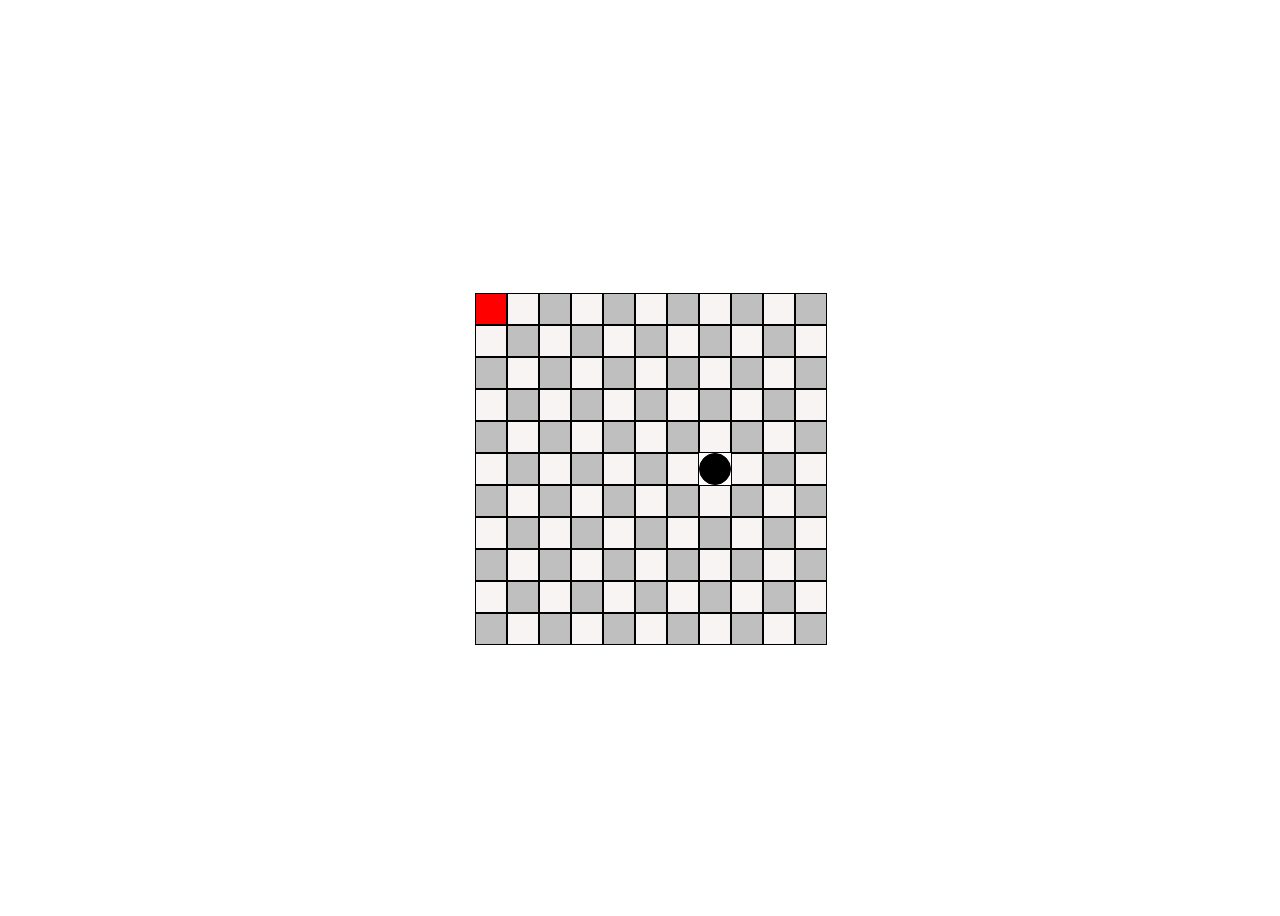
<file: index.html>
<!DOCTYPE html>
<html>
<head>
    <title>Board Game</title>
    <link rel="stylesheet" type="text/css" href="style.css">
</head>
<body>
<div class="container">
    <div id="board">
    </div>
</div>
<script src="app.js"></script>
</body>
</html>
</file>
<file: style.css>
#board {
    width: 330px;
    height: 330px;
    display: grid;
    grid-template-columns: repeat(11, 10fr);
}

.container {
    display: flex;
    justify-content: center;
    align-items: center;
    height: 100vh; /* Adjust the height as needed */
}

.cell {
    width: 30px;
    height: 30px;
    border: 1px solid #000;
}

.blockedCell {
    width: 30px;
    height: 30px;
    border: 1px solid #000;
    background-color: lightpink !important;
    //box-shadow: 0px 0px 50px red;
}

.light {
    background-color: #efe4e466;
}

.dark {
    background-color: #bfbfbf;
}

.square {
    background-color: #f00;
}

.circle {
    background-color: #000;
    border-radius: 70%;
}

.blocked {
    background-color: #f00;
}
</file>
